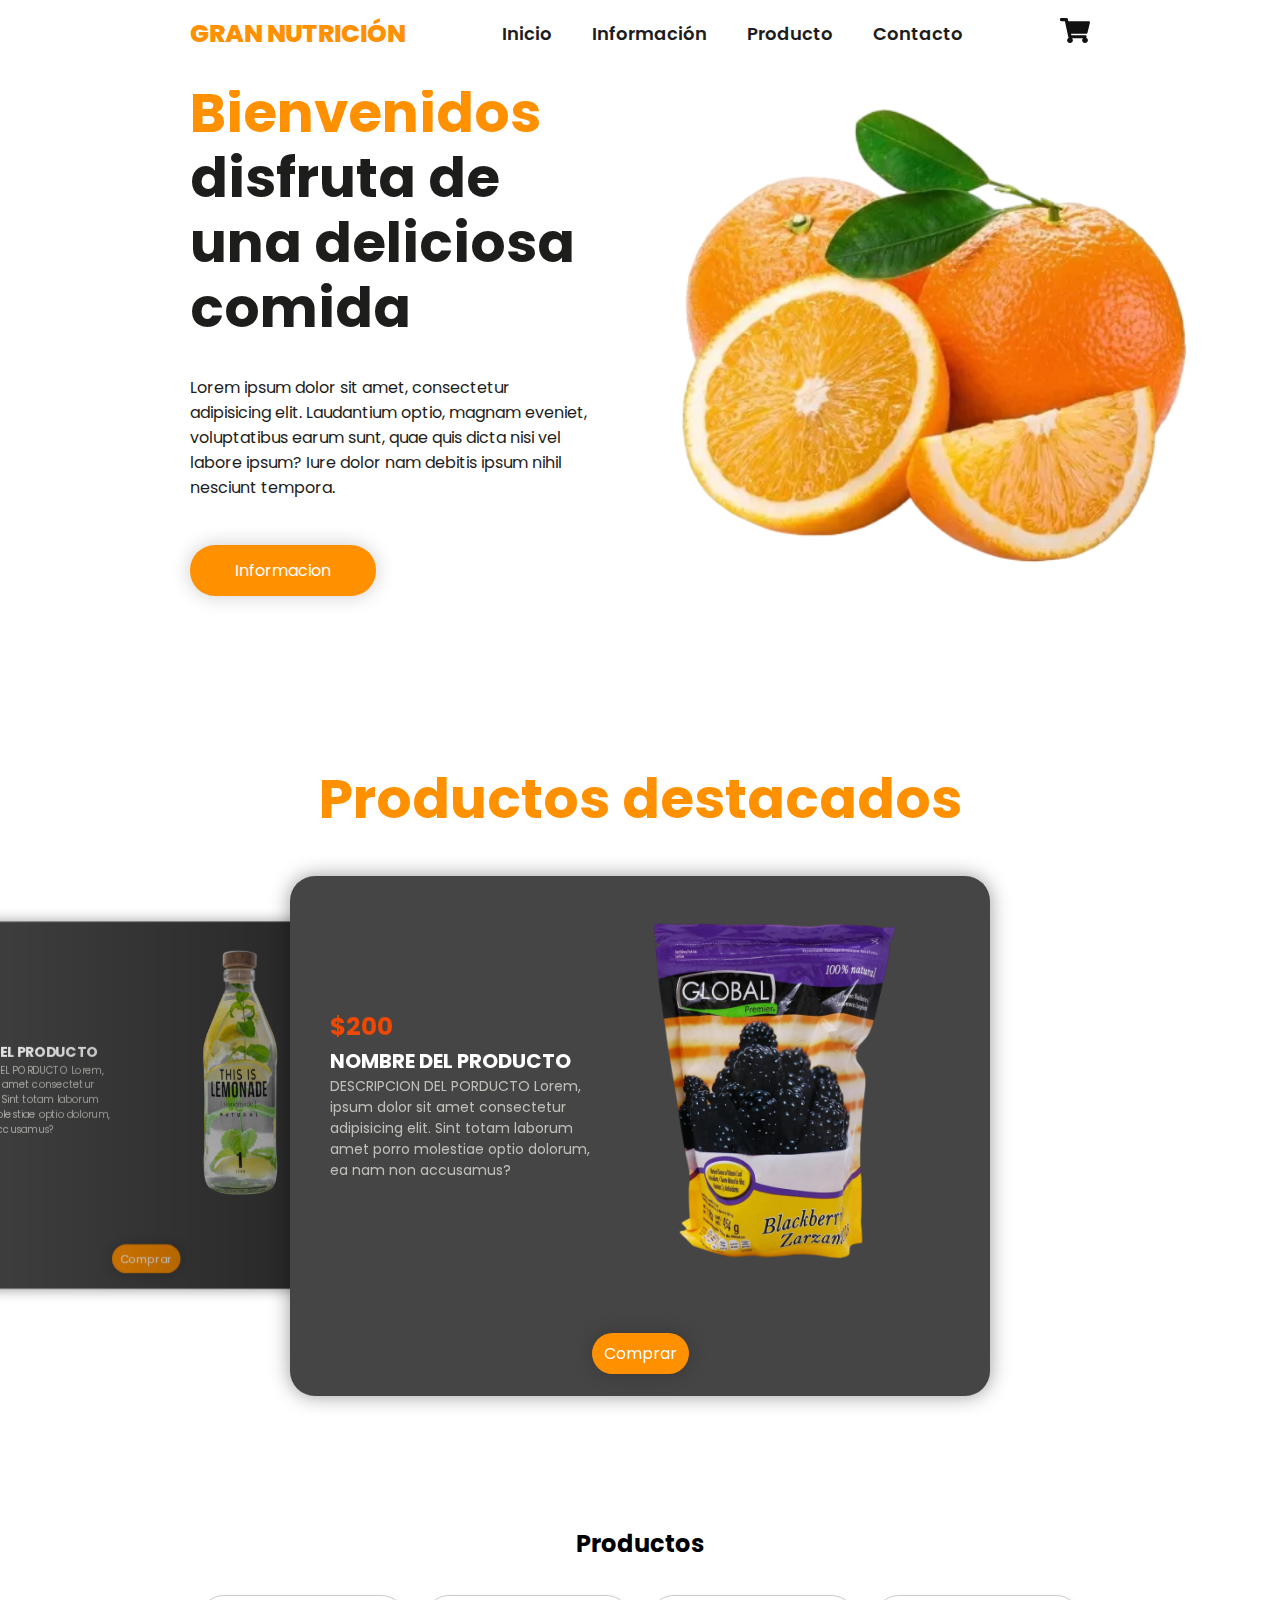
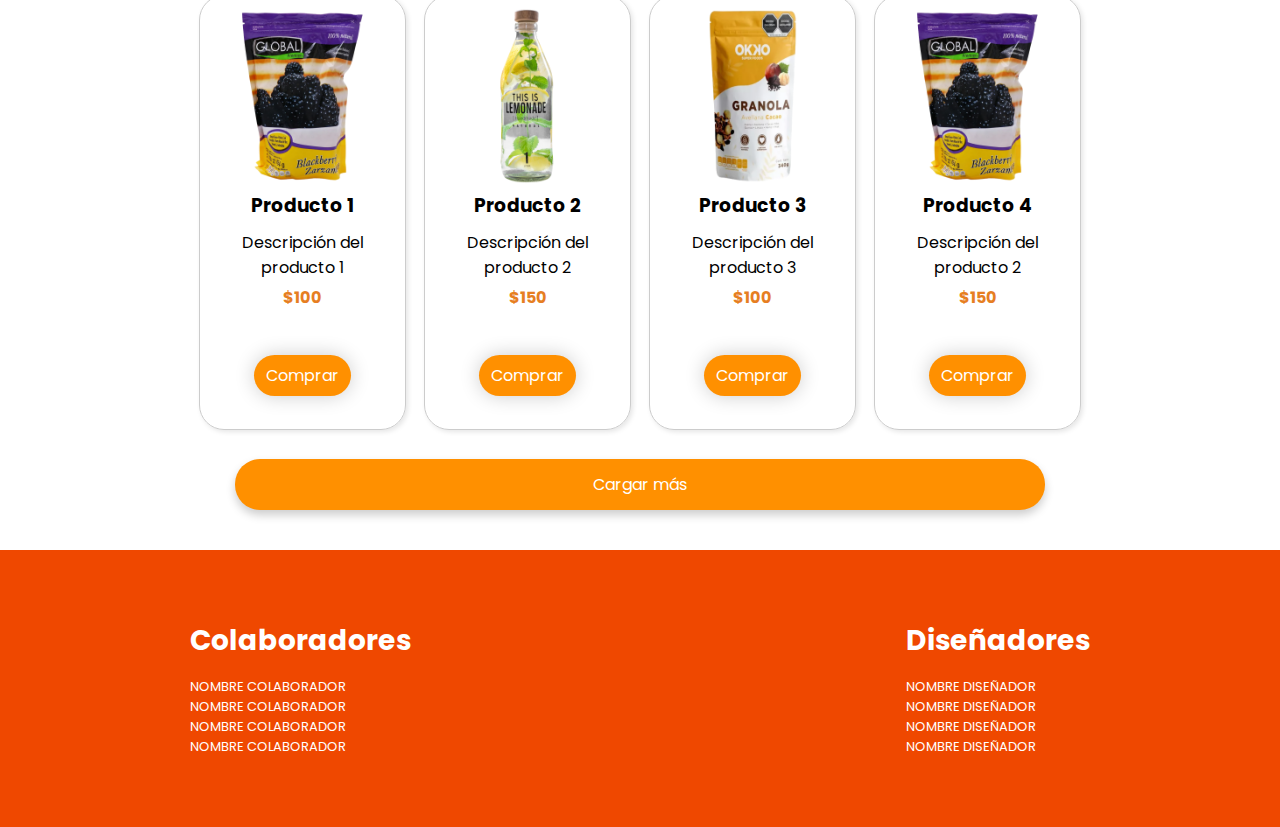
<file: index.html>
<!DOCTYPE html>
<html lang="es">
<head>
    <meta charset="UTF-8">
    <meta name="viewport" content="width=device-width, initial-scale=1.0">
    <title>Tienda Gran Nutrición</title>
    <link rel="stylesheet" href="https://cdnjs.cloudflare.com/ajax/libs/font-awesome/6.5.2/css/all.min.css" integrity="sha512-SnH5WK+bZxgPHs44uWIX+LLJAJ9/2PkPKZ5QiAj6Ta86w+fsb2TkcmfRyVX3pBnMFcV7oQPJkl9QevSCWr3W6A==" crossorigin="anonymous" referrerpolicy="no-referrer" />
    <link rel="stylesheet" href="https://cdn.jsdelivr.net/npm/swiper@11/swiper-bundle.min.css"/>
    <link rel="stylesheet" href="css/style.css">
</head>
<body>
    
    <header class="header">

        <div class="menu container">
            <a href="#" class="logo">Gran Nutrición</a>
            <input type="checkbox" id="menu">
            <label for="menu">
                <img src="img/menu.png" alt="" class="menu-icon">
            </label>
            <nav class="navbar">
                <ul>
                    <li><a href="index.html">Inicio</a></li>
                    <li><a href="infoGN.html">Información</a></li>
                    <li><a href="producGN.html">Producto</a></li>
                    <li><a href="contacGN.html">Contacto</a></li>
                </ul>
            </nav>

            <div>
                <ul>
                    <li class="submenu">
                        <img src="img/car.svg" id="img-carrito" alt="">
                        <div id="carrito">
                            <table id="lista-carrito">
                                <thead>
                                    <tr>
                                        <th>Imagen</th>
                                        <th>Nombre</th>
                                        <th>Precio</th>
                                        <th></th>
                                    </tr>
                                </thead>
                                <tbody></tbody>
                            </table>
                            <a href="#" id="vaciar-carrito" class="btn-3">Vaciar carrito</a>
                        </div>
                    </li>
                </ul>
            </div>

        </div>

    </header>

    <div class="header-content container">

            <div class="header-txt">
                <h1><span>Bienvenidos</span> disfruta de una deliciosa comida</h1>
                <p>
                    Lorem ipsum dolor sit amet, consectetur adipisicing elit. Laudantium optio, 
                    magnam eveniet, voluptatibus earum sunt, quae quis dicta nisi vel labore ipsum? 
                    Iure dolor nam debitis ipsum nihil nesciunt tempora.
                </p>
                <a href="infoGN.html" class="btn-1">Informacion</a>
            </div>
            <div class="header-img">
                <img src="img/pr2.png" alt="">
            </div>

        </div>

    <div class="swiper mySwiper">
        
        <div class="swiper-txt">
            <h1><span>Productos destacados</span></h1>
        </div>

        <div class="swiper-wrapper">

            <div class="swiper-slide">
                <div class="product-content">
                    <div class="product-txt">
                        <p class="precio"><span>$200</span></p>
                        <h3>NOMBRE DEL PRODUCTO</h3>
                        <p>
                            DESCRIPCION DEL PORDUCTO
                            Lorem, ipsum dolor sit amet consectetur adipisicing elit. Sint totam laborum amet 
                            porro molestiae optio dolorum, ea nam non accusamus? 
                        </p>
                    </div>
                    <div class="product-img">
                        <img src="img/f1.png" alt="">
                    </div>
                </div>
                <a href="#" class="agregar-carrito btn-3" data-id="2">Comprar</a>
            </div>

            <div class="swiper-slide">
                <div class="product-content">
                    <div class="product-txt">
                        <p class="precio"><span>$100</span></p>
                        <h3>NOMBRE DEL PRODUCTO</h3>
                        <p>
                            DESCRIPCION DEL PORDUCTO
                            Lorem, ipsum dolor sit amet consectetur adipisicing elit. Sint totam laborum amet 
                            porro molestiae optio dolorum, ea nam non accusamus? 
                        </p>
                    </div>
                    <div class="product-img">
                        <img src="img/f2.png" alt="">
                    </div>
                </div>
                <a href="#" class="agregar-carrito btn-3" data-id="1">Comprar</a>
            </div>

            <div class="swiper-slide">
                <div class="product-content">
                    <div class="product-txt">
                        <p class="precio"><span>$300</span></p>
                        <h3>NOMBRE DEL PRODUCTO</h3>
                        <p>
                            DESCRIPCION DEL PORDUCTO
                            Lorem, ipsum dolor sit amet consectetur adipisicing elit. Sint totam laborum amet 
                            porro molestiae optio dolorum, ea nam non accusamus? 
                        </p>
                    </div>
                    <div class="product-img">
                        <img src="img/f3.png" alt="">
                    </div>
                </div>
                <a href="#" class="agregar-carrito btn-3" data-id="3">Comprar</a>
            </div>
        </div>

        <script src="https://cdn.jsdelivr.net/npm/swiper@11/swiper-bundle.min.js"></script>
            <script>
                var swiper = new Swiper(".mySwiper", {
                    effect: "coverflow", 
                    grabCursor: true,
                    centeredSlides: true,
                    slidesPerView: "auto",
                    loop: true,
                    coverflowEffect: {
                        depth:500,
                        modifer:1,
                        slidesShadowa: true,
                        rotate: 0,
                        stretch: 0
                    }
                })
            </script>
    </div>

    <main class="productosGN container">
        <h2>Productos</h2>
        <div class="box-container" id="lista-1">
            <div class="box">
                <div class="box-img">
                    <img src="img/f1.png" alt="">
                </div>
                <div class="productosGN-txt">
                    <h3>Producto 1</h3>
                    <p>Descripción del producto 1</p>
                    <p class="precio">$100</p>
                </div>
                <a href="#" class="agregar-carrito btn-3" data-id="1">Comprar</a>
            </div>
            <div class="box">
                <div class="box-img">
                    <img src="img/f3.png" alt="">
                </div>
                <div class="productosGN-txt">
                    <h3>Producto 2</h3>
                    <p>Descripción del producto 2</p>
                    <p class="precio">$150</p>
                </div>
                <a href="#" class="agregar-carrito btn-3" data-id="2">Comprar</a>
            </div>
            <div class="box">
                <div class="box-img">
                    <img src="img/f4.png" alt="">
                </div>
                <div class="productosGN-txt">
                    <h3>Producto 3</h3>
                    <p>Descripción del producto 3</p>
                    <p class="precio">$100</p>
                </div>
                <a href="#" class="agregar-carrito btn-3" data-id="3">Comprar</a>
            </div>
            <div class="box">
                <div class="box-img">
                    <img src="img/f1.png" alt="">
                </div>
                <div class="productosGN-txt">
                    <h3>Producto 4</h3>
                    <p>Descripción del producto 2</p>
                    <p class="precio">$150</p>
                </div>
                <a href="#" class="agregar-carrito btn-3" data-id="4">Comprar</a>
            </div>
            <!-- Agrega más productos aquí, inicialmente ocultos -->
            <div class="box hidden">
                <div class="box-img">
                    <img src="img/f2.png" alt="">
                </div>
                <div class="productosGN-txt">
                    <h3>Producto 5</h3>
                    <p>Descripción del producto 5</p>
                    <p class="precio">$300</p>
                </div>
                <a href="#" class="agregar-carrito btn-3" data-id="5">Comprar</a>
            </div>
            <div class="box hidden">
                <div class="box-img">
                    <img src="img/f3.png" alt="">
                </div>
                <div class="productosGN-txt">
                    <h3>Producto 6</h3>
                    <p>Descripción del producto 6</p>
                    <p class="precio">$300</p>
                </div>
                <a href="#" class="agregar-carrito btn-3" data-id="6">Comprar</a>
            </div>
            <div class="box hidden">
                <div class="box-img">
                    <img src="img/f4.png" alt="">
                </div>
                <div class="productosGN-txt">
                    <h3>Producto 7</h3>
                    <p>Descripción del producto 7</p>
                    <p class="precio">$300</p>
                </div>
                <a href="#" class="agregar-carrito btn-3" data-id="7">Comprar</a>
            </div>
            <div class="box hidden">
                <div class="box-img">
                    <img src="img/f1.png" alt="">
                </div>
                <div class="productosGN-txt">
                    <h3>Producto 8</h3>
                    <p>Descripción del producto 8</p>
                    <p class="precio">$300</p>
                </div>
                <a href="#" class="agregar-carrito btn-3" data-id="8">Comprar</a>
            </div>
            <div class="box hidden">
                <div class="box-img">
                    <img src="img/f3.png" alt="">
                </div>
                <div class="productosGN-txt">
                    <h3>Producto 9</h3>
                    <p>Descripción del producto 9</p>
                    <p class="precio">$300</p>
                </div>
                <a href="#" class="agregar-carrito btn-3" data-id="9">Comprar</a>
            </div>
            <div class="box hidden">
                <div class="box-img">
                    <img src="img/f1.png" alt="">
                </div>
                <div class="productosGN-txt">
                    <h3>Producto 10</h3>
                    <p>Descripción del producto 10</p>
                    <p class="precio">$300</p>
                </div>
                <a href="#" class="agregar-carrito btn-3" data-id="10">Comprar</a>
            </div>
            <div class="box hidden">
                <div class="box-img">
                    <img src="img/f4.png" alt="">
                </div>
                <div class="productosGN-txt">
                    <h3>Producto 11</h3>
                    <p>Descripción del producto 11</p>
                    <p class="precio">$300</p>
                </div>
                <a href="#" class="agregar-carrito btn-3" data-id="11">Comprar</a>
            </div>
            <div class="box hidden">
                <div class="box-img">
                    <img src="img/f1.png" alt="">
                </div>
                <div class="productosGN-txt">
                    <h3>Producto 12</h3>
                    <p>Descripción del producto 12</p>
                    <p class="precio">$300</p>
                </div>
                <a href="#" class="agregar-carrito btn-3" data-id="12">Comprar</a>
            </div>
            <div class="box hidden">
                <div class="box-img">
                    <img src="img/f2.png" alt="">
                </div>
                <div class="productosGN-txt">
                    <h3>Producto 13</h3>
                    <p>Descripción del producto 13</p>
                    <p class="precio">$300</p>
                </div>
                <a href="#" class="agregar-carrito btn-3" data-id="13">Comprar</a>
            </div>
            <div class="box hidden">
                <div class="box-img">
                    <img src="img/f3.png" alt="">
                </div>
                <div class="productosGN-txt">
                    <h3>Producto 14</h3>
                    <p>Descripción del producto 14</p>
                    <p class="precio">$300</p>
                </div>
                <a href="#" class="agregar-carrito btn-3" data-id="14">Comprar</a>
            </div>
            <div class="box hidden">
                <div class="box-img">
                    <img src="img/f4.png" alt="">
                </div>
                <div class="productosGN-txt">
                    <h3>Producto 15</h3>
                    <p>Descripción del producto 15</p>
                    <p class="precio">$300</p>
                </div>
                <a href="#" class="agregar-carrito btn-3" data-id="15">Comprar</a>
            </div>
            <div class="box hidden">
                <div class="box-img">
                    <img src="img/f1.png" alt="">
                </div>
                <div class="productosGN-txt">
                    <h3>Producto 16</h3>
                    <p>Descripción del producto 16</p>
                    <p class="precio">$300</p>
                </div>
                <a href="#" class="agregar-carrito btn-3" data-id="16">Comprar</a>
            </div>
            <!-- Más productos ocultos... -->
        </div>
        <div class="btn-2" id="load-more">Cargar más</div>
        <div class="btn-4 hidden" id="show-less">Mostrar menos</div>
    </main>

    <footer class="footer">
        <div class="footer-content container">
            <div class="link">
                <h3>Colaboradores</h3>
                <ul>
                    <li><a href="#">NOMBRE COLABORADOR</a></li>
                    <li><a href="#">NOMBRE COLABORADOR</a></li>
                    <li><a href="#">NOMBRE COLABORADOR</a></li>
                    <li><a href="#">NOMBRE COLABORADOR</a></li>
                </ul>
            </div>
            <div class="link">
                <h3>Diseñadores</h3>
                <ul>
                    <li><a href="#">NOMBRE DISEÑADOR</a></li>
                    <li><a href="#">NOMBRE DISEÑADOR</a></li>
                    <li><a href="#">NOMBRE DISEÑADOR</a></li>
                    <li><a href="#">NOMBRE DISEÑADOR</a></li>
                </ul>
            </div>
        </div>
    </footer>

    <script src="scriptGN.js"></script>
</body>
</html>
</file>
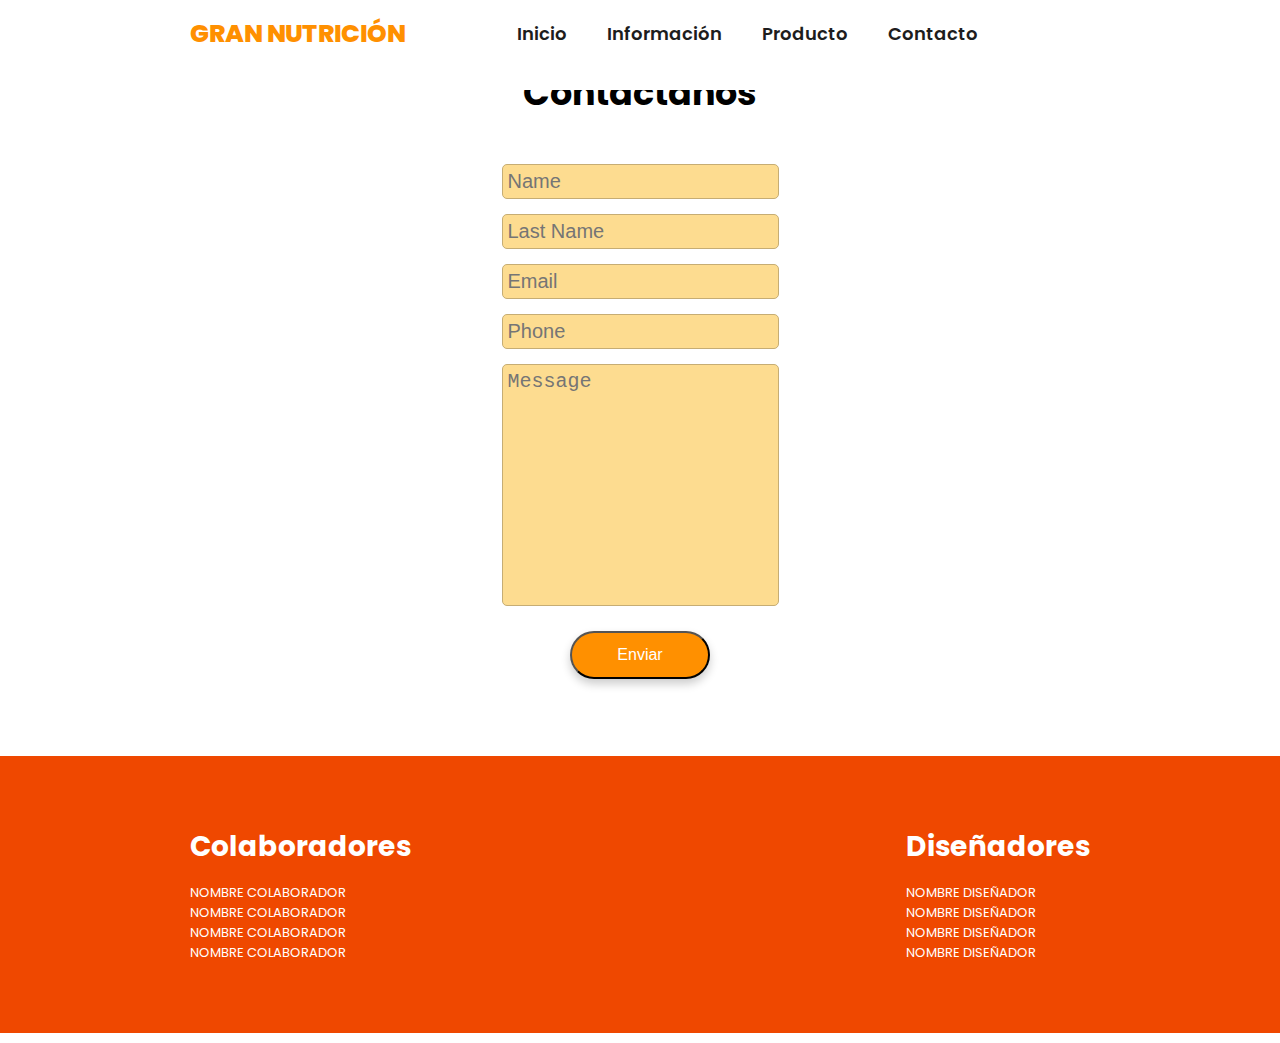
<file: contacGN.html>
<!DOCTYPE html>
<html lang="es">
<head>
    <meta charset="UTF-8">
    <meta name="viewport" content="width=device-width, initial-scale=1.0">
    <title>TiendaGranNutrición</title>
    <link rel="stylesheet" href="https://cdnjs.cloudflare.com/ajax/libs/font-awesome/6.5.2/css/all.min.css" integrity="sha512-SnH5WK+bZxgPHs44uWIX+LLJAJ9/2PkPKZ5QiAj6Ta86w+fsb2TkcmfRyVX3pBnMFcV7oQPJkl9QevSCWr3W6A==" crossorigin="anonymous" referrerpolicy="no-referrer" />
    <link rel="stylesheet" href="https://cdn.jsdelivr.net/npm/swiper@11/swiper-bundle.min.css"/>
    <link rel="stylesheet" href="css/style.css">
</head>
<body>
    
    <header class="header">

        <div class="menu container">
            <a href="#" class="logo">Gran Nutrición</a>
            <input type="checkbox" id="menu">
            <label for="menu">
                <img src="img/menu.png" alt="" class="menu-icon">
            </label>
            <nav class="navbar">
                <ul>
                    <li><a href="index.html">Inicio</a></li>
                    <li><a href="infoGN.html">Información</a></li>
                    <li><a href="producGN.html">Producto</a></li>
                    <li><a href="contacGN.html">Contacto</a></li>
                </ul>
            </nav>
            <div>
                <ul>
                    <li class="submenu">
                        <div id="carrito">
                            <table id="lista-carrito">
                                <thead>
                                    <tr>
                                        <th>Imagen</th>
                                        <th>Nombre</th>
                                        <th>Precio</th>
                                        <th></th>
                                    </tr>
                                </thead>
                                <tbody></tbody>
                            </table>
                            <a href="#" id="vaciar-carrito" class="btn-3">Vaciar carrito</a>
                        </div>
                    </li>
                </ul>
            </div>
        </div>

    </header>

    <article class="article">
        <section class="section-form">                
            <form action="">
                <h3>Contactanos</h3>
                <input type="text" placeholder="Name" class="boxC">
                <input type="text" placeholder="Last Name" class="boxC">
                <input type="email" placeholder="Email" class="boxC">
                <input type="number" placeholder="Phone" class="boxC">
                <textarea name="" placeholder="Message" class="boxC" id="" cols="auto" rows="10"></textarea>
                <button class="btnC">Enviar</button>
            </form>
        </section>            
    </article>

    <footer class="footer">
        <div class="footer-content container">
            <div class="link">
                <h3>Colaboradores</h3>
                <ul>
                    <li><a href="#">NOMBRE COLABORADOR</a></li>
                    <li><a href="#">NOMBRE COLABORADOR</a></li>
                    <li><a href="#">NOMBRE COLABORADOR</a></li>
                    <li><a href="#">NOMBRE COLABORADOR</a></li>
                </ul>
            </div>
            <div class="link">
                <h3>Diseñadores</h3>
                <ul>
                    <li><a href="#">NOMBRE DISEÑADOR</a></li>
                    <li><a href="#">NOMBRE DISEÑADOR</a></li>
                    <li><a href="#">NOMBRE DISEÑADOR</a></li>
                    <li><a href="#">NOMBRE DISEÑADOR</a></li>
                </ul>
            </div>
        </div>
    </footer>

    <script src="scriptGN.js"></script>
</body>
</html>
</file>
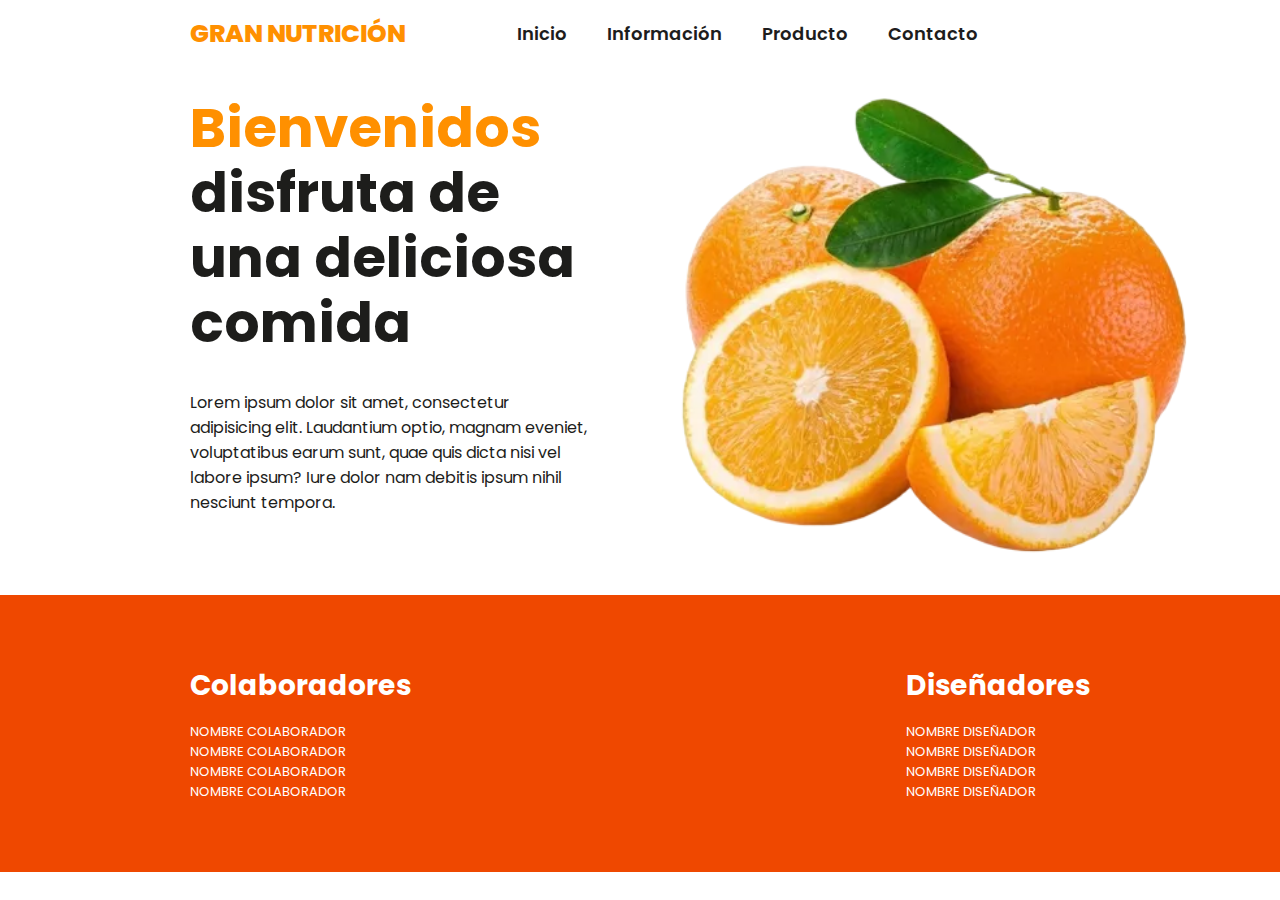
<file: infoGN.html>
<!DOCTYPE html>
<html lang="es">
<head>
    <meta charset="UTF-8">
    <meta name="viewport" content="width=device-width, initial-scale=1.0">
    <title>TiendaGranNutrición</title>
    <link rel="stylesheet" href="https://cdnjs.cloudflare.com/ajax/libs/font-awesome/6.5.2/css/all.min.css" integrity="sha512-SnH5WK+bZxgPHs44uWIX+LLJAJ9/2PkPKZ5QiAj6Ta86w+fsb2TkcmfRyVX3pBnMFcV7oQPJkl9QevSCWr3W6A==" crossorigin="anonymous" referrerpolicy="no-referrer" />
    <link rel="stylesheet" href="https://cdn.jsdelivr.net/npm/swiper@11/swiper-bundle.min.css"/>
    <link rel="stylesheet" href="css/style.css">
</head>
<body>
    
    <header class="header">

        <div class="menu container">
            <a href="#" class="logo">Gran Nutrición</a>
            <input type="checkbox" id="menu">
            <label for="menu">
                <img src="img/menu.png" alt="" class="menu-icon">
            </label>
            <nav class="navbar">
                <ul>
                    <li><a href="index.html">Inicio</a></li>
                    <li><a href="infoGN.html">Información</a></li>
                    <li><a href="producGN.html">Producto</a></li>
                    <li><a href="contacGN.html">Contacto</a></li>
                </ul>
            </nav>
            <div>
                <ul>
                    <li class="submenu">
                        <div id="carrito">
                            <table id="lista-carrito">
                                <thead>
                                    <tr>
                                        <th>Imagen</th>
                                        <th>Nombre</th>
                                        <th>Precio</th>
                                        <th></th>
                                    </tr>
                                </thead>
                                <tbody></tbody>
                            </table>
                            <a href="#" id="vaciar-carrito" class="btn-3">Vaciar carrito</a>
                        </div>
                    </li>
                </ul>
            </div>
        </div>

    </header>

    <div class="header-content container">

        <div class="header-txt">
            <h1><span>Bienvenidos</span> disfruta de una deliciosa comida</h1>
            <p>
                Lorem ipsum dolor sit amet, consectetur adipisicing elit. Laudantium optio, 
                magnam eveniet, voluptatibus earum sunt, quae quis dicta nisi vel labore ipsum? 
                Iure dolor nam debitis ipsum nihil nesciunt tempora.
            </p>
        </div>
        <div class="header-img">
            <img src="img/pr2.png" alt="">
        </div>

    </div>

    <footer class="footer">
        <div class="footer-content container">
            <div class="link">
                <h3>Colaboradores</h3>
                <ul>
                    <li><a href="#">NOMBRE COLABORADOR</a></li>
                    <li><a href="#">NOMBRE COLABORADOR</a></li>
                    <li><a href="#">NOMBRE COLABORADOR</a></li>
                    <li><a href="#">NOMBRE COLABORADOR</a></li>
                </ul>
            </div>
            <div class="link">
                <h3>Diseñadores</h3>
                <ul>
                    <li><a href="#">NOMBRE DISEÑADOR</a></li>
                    <li><a href="#">NOMBRE DISEÑADOR</a></li>
                    <li><a href="#">NOMBRE DISEÑADOR</a></li>
                    <li><a href="#">NOMBRE DISEÑADOR</a></li>
                </ul>
            </div>
        </div>
    </footer>

    <script src="scriptGN.js"></script>
</body>
</html>
</file>
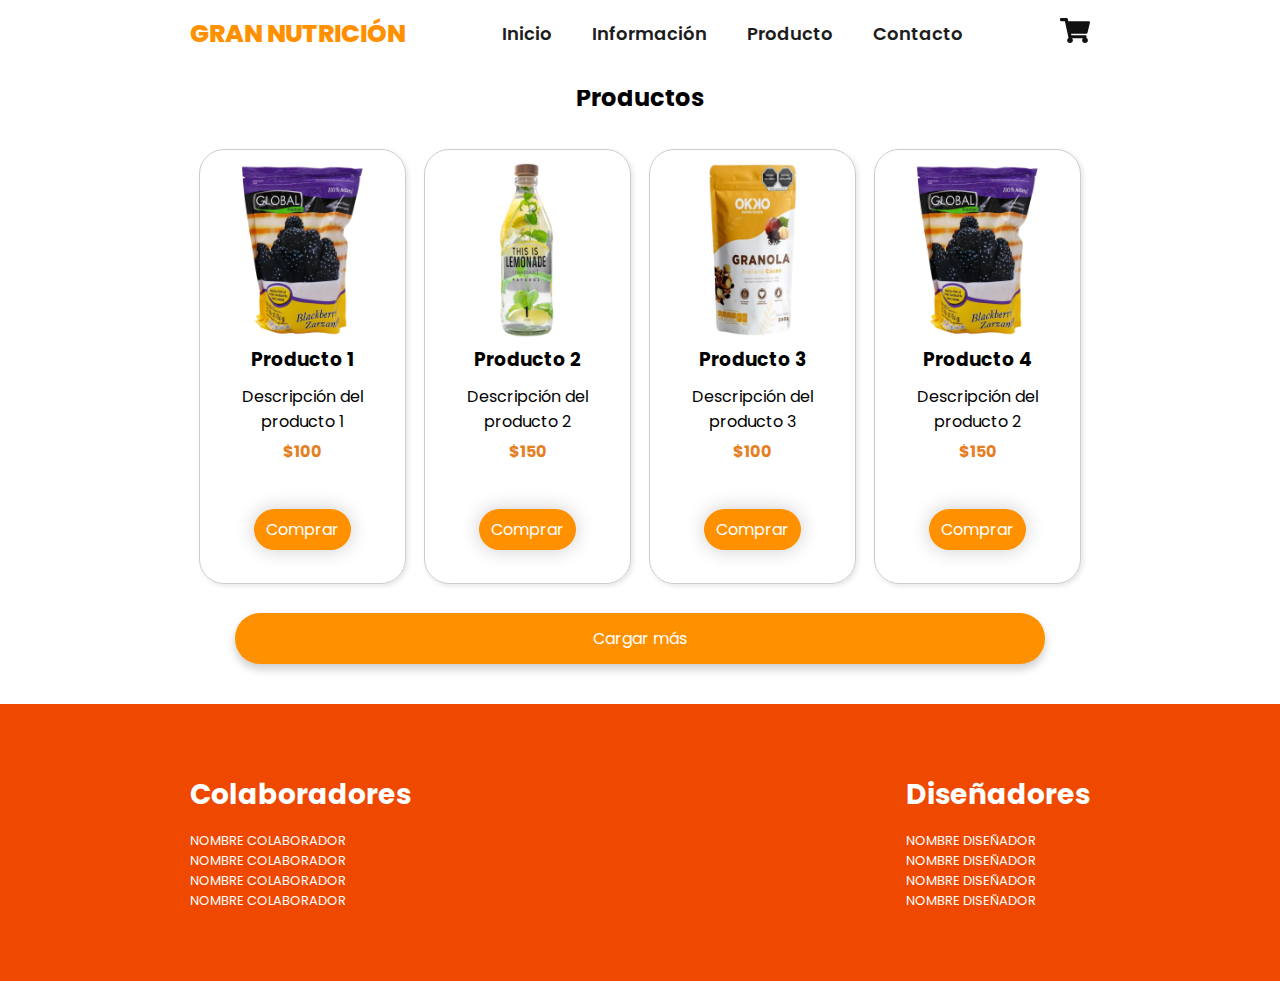
<file: producGN.html>
<!DOCTYPE html>
<html lang="es">
<head>
    <meta charset="UTF-8">
    <meta name="viewport" content="width=device-width, initial-scale=1.0">
    <title>TiendaGranNutrición</title>
    <link rel="stylesheet" href="https://cdnjs.cloudflare.com/ajax/libs/font-awesome/6.5.2/css/all.min.css" integrity="sha512-SnH5WK+bZxgPHs44uWIX+LLJAJ9/2PkPKZ5QiAj6Ta86w+fsb2TkcmfRyVX3pBnMFcV7oQPJkl9QevSCWr3W6A==" crossorigin="anonymous" referrerpolicy="no-referrer" />
    <link rel="stylesheet" href="https://cdn.jsdelivr.net/npm/swiper@11/swiper-bundle.min.css"/>
    <link rel="stylesheet" href="css/style.css">
</head>
<body>
    
    <header class="header">

        <div class="menu container">
            <a href="#" class="logo">Gran Nutrición</a>
            <input type="checkbox" id="menu">
            <label for="menu">
                <img src="img/menu.png" alt="" class="menu-icon">
            </label>
            <nav class="navbar">
                <ul>
                    <li><a href="index.html">Inicio</a></li>
                    <li><a href="infoGN.html">Información</a></li>
                    <li><a href="producGN.html">Producto</a></li>
                    <li><a href="contacGN.html">Contacto</a></li>
                </ul>
            </nav>

            <div>
                <ul>
                    <li class="submenu">
                        <img src="img/car.svg" id="img-carrito" alt="">
                        <div id="carrito">
                            <table id="lista-carrito">
                                <thead>
                                    <tr>
                                        <th>Imagen</th>
                                        <th>Nombre</th>
                                        <th>Precio</th>
                                        <th></th>
                                    </tr>
                                </thead>
                                <tbody></tbody>
                            </table>
                            <a href="#" id="vaciar-carrito" class="btn-3">Vaciar carrito</a>
                        </div>
                    </li>
                </ul>
            </div>

        </div>
    </header>

    <main class="productosGN container">
        <h2>Productos</h2>
        <div class="box-container" id="lista-1">
            <div class="box">
                <div class="box-img">
                    <img src="img/f1.png" alt="">
                </div>
                <div class="productosGN-txt">
                    <h3>Producto 1</h3>
                    <p>Descripción del producto 1</p>
                    <p class="precio">$100</p>
                </div>
                <a href="#" class="agregar-carrito btn-3" data-id="1">Comprar</a>
            </div>
            <div class="box">
                <div class="box-img">
                    <img src="img/f3.png" alt="">
                </div>
                <div class="productosGN-txt">
                    <h3>Producto 2</h3>
                    <p>Descripción del producto 2</p>
                    <p class="precio">$150</p>
                </div>
                <a href="#" class="agregar-carrito btn-3" data-id="2">Comprar</a>
            </div>
            <div class="box">
                <div class="box-img">
                    <img src="img/f4.png" alt="">
                </div>
                <div class="productosGN-txt">
                    <h3>Producto 3</h3>
                    <p>Descripción del producto 3</p>
                    <p class="precio">$100</p>
                </div>
                <a href="#" class="agregar-carrito btn-3" data-id="3">Comprar</a>
            </div>
            <div class="box">
                <div class="box-img">
                    <img src="img/f1.png" alt="">
                </div>
                <div class="productosGN-txt">
                    <h3>Producto 4</h3>
                    <p>Descripción del producto 2</p>
                    <p class="precio">$150</p>
                </div>
                <a href="#" class="agregar-carrito btn-3" data-id="4">Comprar</a>
            </div>
            <!-- Agrega más productos aquí, inicialmente ocultos -->
            <div class="box hidden">
                <div class="box-img">
                    <img src="img/f2.png" alt="">
                </div>
                <div class="productosGN-txt">
                    <h3>Producto 5</h3>
                    <p>Descripción del producto 5</p>
                    <p class="precio">$300</p>
                </div>
                <a href="#" class="agregar-carrito btn-3" data-id="5">Comprar</a>
            </div>
            <div class="box hidden">
                <div class="box-img">
                    <img src="img/f3.png" alt="">
                </div>
                <div class="productosGN-txt">
                    <h3>Producto 6</h3>
                    <p>Descripción del producto 6</p>
                    <p class="precio">$300</p>
                </div>
                <a href="#" class="agregar-carrito btn-3" data-id="6">Comprar</a>
            </div>
            <div class="box hidden">
                <div class="box-img">
                    <img src="img/f4.png" alt="">
                </div>
                <div class="productosGN-txt">
                    <h3>Producto 7</h3>
                    <p>Descripción del producto 7</p>
                    <p class="precio">$300</p>
                </div>
                <a href="#" class="agregar-carrito btn-3" data-id="7">Comprar</a>
            </div>
            <div class="box hidden">
                <div class="box-img">
                    <img src="img/f1.png" alt="">
                </div>
                <div class="productosGN-txt">
                    <h3>Producto 8</h3>
                    <p>Descripción del producto 8</p>
                    <p class="precio">$300</p>
                </div>
                <a href="#" class="agregar-carrito btn-3" data-id="8">Comprar</a>
            </div>
            <div class="box hidden">
                <div class="box-img">
                    <img src="img/f3.png" alt="">
                </div>
                <div class="productosGN-txt">
                    <h3>Producto 9</h3>
                    <p>Descripción del producto 9</p>
                    <p class="precio">$300</p>
                </div>
                <a href="#" class="agregar-carrito btn-3" data-id="9">Comprar</a>
            </div>
            <div class="box hidden">
                <div class="box-img">
                    <img src="img/f1.png" alt="">
                </div>
                <div class="productosGN-txt">
                    <h3>Producto 10</h3>
                    <p>Descripción del producto 10</p>
                    <p class="precio">$300</p>
                </div>
                <a href="#" class="agregar-carrito btn-3" data-id="10">Comprar</a>
            </div>
            <div class="box hidden">
                <div class="box-img">
                    <img src="img/f4.png" alt="">
                </div>
                <div class="productosGN-txt">
                    <h3>Producto 11</h3>
                    <p>Descripción del producto 11</p>
                    <p class="precio">$300</p>
                </div>
                <a href="#" class="agregar-carrito btn-3" data-id="11">Comprar</a>
            </div>
            <div class="box hidden">
                <div class="box-img">
                    <img src="img/f1.png" alt="">
                </div>
                <div class="productosGN-txt">
                    <h3>Producto 12</h3>
                    <p>Descripción del producto 12</p>
                    <p class="precio">$300</p>
                </div>
                <a href="#" class="agregar-carrito btn-3" data-id="12">Comprar</a>
            </div>
            <div class="box hidden">
                <div class="box-img">
                    <img src="img/f2.png" alt="">
                </div>
                <div class="productosGN-txt">
                    <h3>Producto 13</h3>
                    <p>Descripción del producto 13</p>
                    <p class="precio">$300</p>
                </div>
                <a href="#" class="agregar-carrito btn-3" data-id="13">Comprar</a>
            </div>
            <div class="box hidden">
                <div class="box-img">
                    <img src="img/f3.png" alt="">
                </div>
                <div class="productosGN-txt">
                    <h3>Producto 14</h3>
                    <p>Descripción del producto 14</p>
                    <p class="precio">$300</p>
                </div>
                <a href="#" class="agregar-carrito btn-3" data-id="14">Comprar</a>
            </div>
            <div class="box hidden">
                <div class="box-img">
                    <img src="img/f4.png" alt="">
                </div>
                <div class="productosGN-txt">
                    <h3>Producto 15</h3>
                    <p>Descripción del producto 15</p>
                    <p class="precio">$300</p>
                </div>
                <a href="#" class="agregar-carrito btn-3" data-id="15">Comprar</a>
            </div>
            <div class="box hidden">
                <div class="box-img">
                    <img src="img/f1.png" alt="">
                </div>
                <div class="productosGN-txt">
                    <h3>Producto 16</h3>
                    <p>Descripción del producto 16</p>
                    <p class="precio">$300</p>
                </div>
                <a href="#" class="agregar-carrito btn-3" data-id="16">Comprar</a>
            </div>
            <!-- Más productos ocultos... -->
        </div>
        <div class="btn-2" id="load-more">Cargar más</div>
        <div class="btn-4 hidden" id="show-less">Mostrar menos</div>
    </main>

    <footer class="footer">
        <div class="footer-content container">
            <div class="link">
                <h3>Colaboradores</h3>
                <ul>
                    <li><a href="#">NOMBRE COLABORADOR</a></li>
                    <li><a href="#">NOMBRE COLABORADOR</a></li>
                    <li><a href="#">NOMBRE COLABORADOR</a></li>
                    <li><a href="#">NOMBRE COLABORADOR</a></li>
                </ul>
            </div>
            <div class="link">
                <h3>Diseñadores</h3>
                <ul>
                    <li><a href="#">NOMBRE DISEÑADOR</a></li>
                    <li><a href="#">NOMBRE DISEÑADOR</a></li>
                    <li><a href="#">NOMBRE DISEÑADOR</a></li>
                    <li><a href="#">NOMBRE DISEÑADOR</a></li>
                </ul>
            </div>
        </div>
    </footer>

    <script src="scriptGN.js"></script>
</body>
</html>
</file>
<file: css/style.css>
@import url('https://fonts.googleapis.com/css2?family=Poppins:wght@400;500;600;700;800&display=swap');
* {
    margin: 0;
    padding: 0;
    box-sizing: border-box;
    text-decoration: none;
    list-style: none;
}

body {
    font-family: 'Poppins', sans-serif;
}

.container {
    max-width: 900px;
    margin: 0 auto;
}

.header {
    
    display: flex;
    align-items: center;
    min-height: 25vh;
    position: relative;
    
    background-color: #FFFFFF;
    color: #ef4800;
    padding: 10px 0;
    width: 100%;
    position: fixed;
    min-height: 10vh;
    top: 0;
    left: 0;
    z-index: 1000;
}

.header-content.container {
    margin-top: 60px; 
    padding: 20px 0;
}

.productosGN.container {
    margin-top: 60px; 
    padding: 20px 0;
}

.menu {
    position: absolute;
    top: 0;
    left: 0;
    right: 0;
    display: flex;
    align-items: center;
    justify-content: space-between;
    z-index: 1000;
}


.logo {
    font-size: 25px;
    color: #FF9000;
    text-transform: uppercase;
    font-weight: 800;
}

.menu .navbar ul li {
    position: relative;
    float: left;
}

.menu .navbar ul li a {
    font-size: 18px;
    padding: 20px;
    font-weight: 600;
    color: #1D1D1D;
    display: block;
}

.menu .navbar ul li a:hover {
    color: #FF9000;
}

#menu {
    display: none;
}

.menu-icon {
    width: 25px;
}

.menu label {
    cursor: pointer;
    display: none;
}

.submenu {
    position: relative;
}

.submenu #carrito {
    display: none;
}

.submenu:hover #carrito {
    display: block;
    position: absolute;
    right: 0;
    backdrop-filter: blur(10px);
    top: 100%;
    z-index: 1;
    background-color: #77777797;
    padding: 20px;
    min-width: 400px;
    box-shadow: 0 0 20px rgba(0, 0, 0, 0.2);
}

table {
    width: 100%;
}

th, td {
    color: #FFFFFF;
}

.borrar {
    background-color: #FF9000;
    border-radius: 50%;
    padding: 5px 10px;
    text-decoration: none;
    color: #FFFFFF;
    font-weight: 800;
}

.header-content {
    display: flex;
    align-items: center;
}

.header-txt {
    width: 50%;
    margin-right: 50px;
}

.header-txt h1 {
    font-size: 55px;
    line-height: 65px;
    color: #1D1D1B;
    margin-bottom: 35px;
}

.header-txt p {
    font-size: 16px;
    color: #1D1D1B;
    margin-bottom: 45px;
}

.header-txt span {
    color: #FF9000;
}

.btn-1 {
    display: inline-block;
    padding: 13px 45px;
    border-radius: 25px;
    background-color: #FF9000;
    font-size: 16px;
    color: #FFFFFF;
    text-transform: capitalize;
    box-shadow: 0 0 20px rgba(0, 0, 0, 0.2);
}

.btn-1:hover {
    background-color: #ef4800;
}

.header-img {
    width: 50%;
}

.header-img img {
    width: 650px;
}

.btn-3 {
    display: inline-block;
    padding: 13px 45px;
    border-radius: 25px;
    background-color: #FF9000;
    font-size: 16px;
    color: #FFFFFF;
    text-transform: capitalize;
    box-shadow: 0 0 20px rgba(0, 0, 0, 0.2);
}

.btn-3:hover {
    background-color: #ef4800;
}

.swiper {
    width: 100%;
    padding: 150px 0 50px 0;
}

.swiper-txt {
    text-align: center;
    width: 100%;
    margin: 0 0 25px 0;
}

.swiper-txt h1 {
    font-size: 55px;
    line-height: 65px;
    color: #1D1D1B;
    margin-bottom: 45px;

}

.swiper-txt span {
    color: #FF9000;
}

.swiper-slide {
    width: 700px;
    height: 520px;
    border-radius: 25px;
    background-color: #454545;
    box-shadow: 0 0 20px rgba(0, 0, 0, 0.4);
    padding: 40px;
    text-align: center;
}

.productosGN h2 {
    text-align: center;
    margin-bottom: 20px;
}

.box-container {
    display: flex;
    flex-wrap: wrap;
    justify-content: space-around;
}

.box {
    width: 23%;
    border-radius: 25px;
    margin: 1%;
    padding: 13px;
    border: 1px solid #ccc;
    box-shadow: 2px 2px 5px rgba(0, 0, 0, 0.1);
    box-sizing: border-box;
}

.hidden {
    display: none;
}

.btn-2, .btn-4 {
    display: inline-block;
    margin: 20px 45px;
    padding: 13px 45px;
    font-size: 16px;
    cursor: pointer;
    text-align: center;
    background-color: #FF9000;
    color: white;
    border: none;
    border-radius: 25px;
}

.btn-4:hover {
    background-color: #ef4800;
}

/*.btn-4 {
    background-color: #FF9000;
    margin-top: 50px;
    display: inline-block;
    padding: 13px 45px;
    border-radius: 25px;
    color: #FFFFFF;
    font-size: 16px;
    cursor: pointer;
    text-align: center;
    box-shadow: 0 5px 10px rgba(0, 0, 0, 0.2);
}

.btn-4:hover {
    background-color: #ef4800;
    text-align: center;
}*/

.productosGN-txt h3 {
    margin: 0 0 10px;
}

.productosGN-txt p {
    margin: 5px 0;
}

.productosGN-txt a {
    margin: 5px 0;
}

.precio {
    font-weight: bold;
    color: #e67e22;
}

.agregar-carrito {
    display: inline-block;
    margin: 20px auto;
    cursor: pointer;
    font-size: 16px;
    padding: 8px 12px;
    background-color: #FF9000;
    color: white;
    text-decoration: none;
    border-radius: 25px;
}

/*display: inline-block;
    margin: 20px auto;
    padding: 13px 45px;
    font-size: 16px;
    cursor: pointer;
    text-align: center;
    background-color: #FF9000;
    color: white;
    border: none;
    border-radius: 25px;
*/
.product-content {
    display: flex;
    justify-content: space-between;
    align-items: center; /*Espacio agregado por fata de logo. Afecta al contenido*/
    margin-bottom: 40px; /*Espacio agregado por fata de logo. Afecta al contenido*/
}

.product-txt {
    flex-basis: 50%;
    text-align: left;
}

.product-txt span {
    font-size: 25px;
    color: #ef4800;
    font-weight: bold;
}

.product-txt h3 {
    font-size: 20px;
    color: #FFFFFF;
    text-transform: uppercase;
}

.product-txt p {
    font-size: 14px;
    color: #c0c0bb;
}

.product-img {
    flex-basis: 60%;
    text-align: right;
}

.product-img img {
    width: 350px;
}

.agregar-carrito .btn-3 {
    align-items: center;
}

/*
.productosGN {
    padding: 0 0 50px 0;
    text-align: center;
}

.box-container {
    margin-top: 55px;
    display: grid;
    grid-template-columns: repeat(auto-fit,minmax(250px, 1fr));
    gap: 20px;
}

.box {
    border-top: 2px solid #FF9000;
    padding: 20px;
    border-radius: 15px;
    z-index: 1000;
    box-shadow: 0 5px 10px rgba(0, 0, 0, 0.2);
    display: none;
}

.box:nth-child(1),
.box:nth-child(2),
.box:nth-child(3),
.box:nth-child(4) {
    display: inline-block;
}

.box img {
    width: 120px;
}

.productosGN-txt h3 {
    font-size: 20px;
    color: #1D1D1B;
    margin-bottom: 10px;
}

.productosGN-txt p {
    margin-bottom: 25px;
}

.precio {
    font-size: 15px;
    color: #FF9000;
}


*/
.btn-2 {
    background-color: #FF9000;
    display: inline-block;
    padding: 13px 45px; 
    border-radius: 25px;
    color: #FFFFFF;
    font-size: 16px;
    cursor: pointer;
    text-align: center;
    box-shadow: 0 5px 10px rgba(0, 0, 0, 0.2);
}

.btn-2:hover {
    background-color: #ef4800;
    text-align: center;
}



.footer {
    padding: 70px 0;
    background-color: #ef4800;
}

.footer-content {
    display: flex;
    justify-content: space-between;
}

.link h3 {
    font-size: 28px;
    margin-bottom: 15px;
    color: #FFFFFF;
}

.link a {
    color: #FFFFFF;
    font-size: 13px;
    display: block;
}

.box-img {
    flex-basis: 50%;
    text-align: center;
}

.box-img img {
    width: 175px;
}
/* Cuando se use una imagen con resoluccion diferente a las 
utilizadas crear un class .box-img(abrevicion del porducto) 
y usar esta conficuracion para ajsutar

.box-img-P1 {
    flex-basis: 50%;
    text-align: center;
}
            
.box-img-P1 img {
    width: 119px;
}

*/
.box-container {
    margin-top: 25px;
}

.productosGN-txt {
    text-align: center;
    width: 100%;
    margin: 0 0 25px 0;
}

.box-container {
    margin-top: 25px;
    text-align: center;
}

@media (max-width:991px) {
    .menu {
        padding: 20px;
    }

    .menu label {
        display: initial;
    }

    .menu .navbar {
        position: absolute;
        top: 100%;
        left: 0;
        right: 0;
        background-color: #FF9000;
        display: none;
    }

    .menu .navbar ul li {
        width: 100%;
    }

    .menu .navbar ul li a:hover {
        color: #FFFFFF;
    }

    .logo {
        display: none;
    }

    #menu:checked ~ .navbar {
        display: initial;
    }

    .submenu:hover #carrito {
        width: 100%;
    }

    .header-content {
        padding: 100px 30px 30px 30px;
        flex-direction: column;
    }

    .header-txt {
        text-align: center;
        width: 100%;
        margin: 0 0 25px 0;
    }

    .header-txt h1 {
        font-size: 45px;
        line-height: 55px;
        margin-bottom: 20px;
    }

    .header-txt p {
        margin-bottom: 20px;
    }

    .header-img {
        width: 100%;
        text-align: center;
    }

    .header-img img {
        width: 300px;
    }
    
    .swiper {
        width: 100%;
        padding: 150px 0 50px 0;
    }
    
    .swiper-slide {
        width: 350px;
        height: 520px;
        background-color: #454545;
        box-shadow: 0 0 20px rgba(0, 0, 0, 0.4);
        padding: 40px;
        text-align: center;
    }
    
    .agregar-carrito .btn-3 {
        margin-top: 50px;
    }

    .product-content {
        display: flex;
        justify-content: space-between;
        align-items: center; /*Espacio agregado por fata de logo. Afecta al contenido*/
        margin-bottom: 40px; /*Espacio agregado por fata de logo. Afecta al contenido*/
    }
    
    .product-txt {
        flex-basis: 50%;
        text-align: left;
    }
    
    .product-txt span {
        font-size: 25px;
        color: #ef4800;
        font-weight: bold;
    }
    
    .product-txt h3 {
        font-size: 15px;
        color: #FFFFFF;
        text-transform: uppercase;
    }
    
    .product-txt p {
        font-size: 12px;
        color: #c0c0bb;
    }
    
    .product-img {
        flex-basis: 60%;
        text-align: right;
    }
    
    .product-img img {
        width: 175px;
    }

    .swiper-txt {
        text-align: center;
        width: 100%;
        margin: 0 0 25px 0;
    }

    .swiper-txt h1 {
        font-size: 45px;
        line-height: 55px;
        margin-bottom: 20px;
    }

    .productosGN {
        padding: 30px;
    }

    .box {
        width: 48%;
    }

    .box-img {
        flex-basis: 60%;
        text-align: center;
    }

    .box-img img {
        width: 175px;
    }

    .box-container {
        margin-top: 25px;
        text-align: center;
    }

    .productosGN-txt {
        text-align: center;
        width: 100%;
        margin: 0 0 25px 0;
    }

    .footer {
        padding: 30px;
    }

    .footer-content {
        flex-direction: column;
        align-items: center;
        text-align: center;
    }
}

@media (max-width: 768px) {
    .box {
        width: 48%;
    }
    .box-img {
        flex-basis: 60%;
        text-align: center;
    }

    .box-img img {
        width: 175px;
    }
}

@media (max-width: 480px) {
    .box {
        width: 98%;
    }
    .box-img {
        flex-basis: 60%;
        text-align: center;
    }

    .box-img img {
        width: 175px;
    }
}

.article .section-form{
    display: flex;
    justify-content: center;
    align-items: center;
    margin: .1%;
}

.article .section-form form{
    padding: 50px;
    display: flex;
    flex-direction: column;
    align-items: center;
    justify-content: center;
}

.article .section-form form h3{
    padding: 15px;
    margin-bottom: 15px;
    font-size: 35px;
}

.article .section-form form input,
.article .section-form form textarea{
    margin-top: 15px;
    background-color: #fddc90;
    border: 1px solid #c6ad74;
    border-radius: 5px;
    font-size: 20px;
    outline: none;
    padding: 5px;
}

.article .section-form form textarea{
    resize: none;
    width: 100%;
}



.btnC {
    margin: 25px;
    background-color: #FF9000;
    display: inline-block;
    padding: 13px 45px; 
    border-radius: 25px;
    color: #FFFFFF;
    font-size: 16px;
    cursor: pointer;
    text-align: center;
    box-shadow: 0 5px 10px rgba(0, 0, 0, 0.2);
}

.btnC:hover {
    background-color: #ef4800;
    text-align: center;
}
</file>
